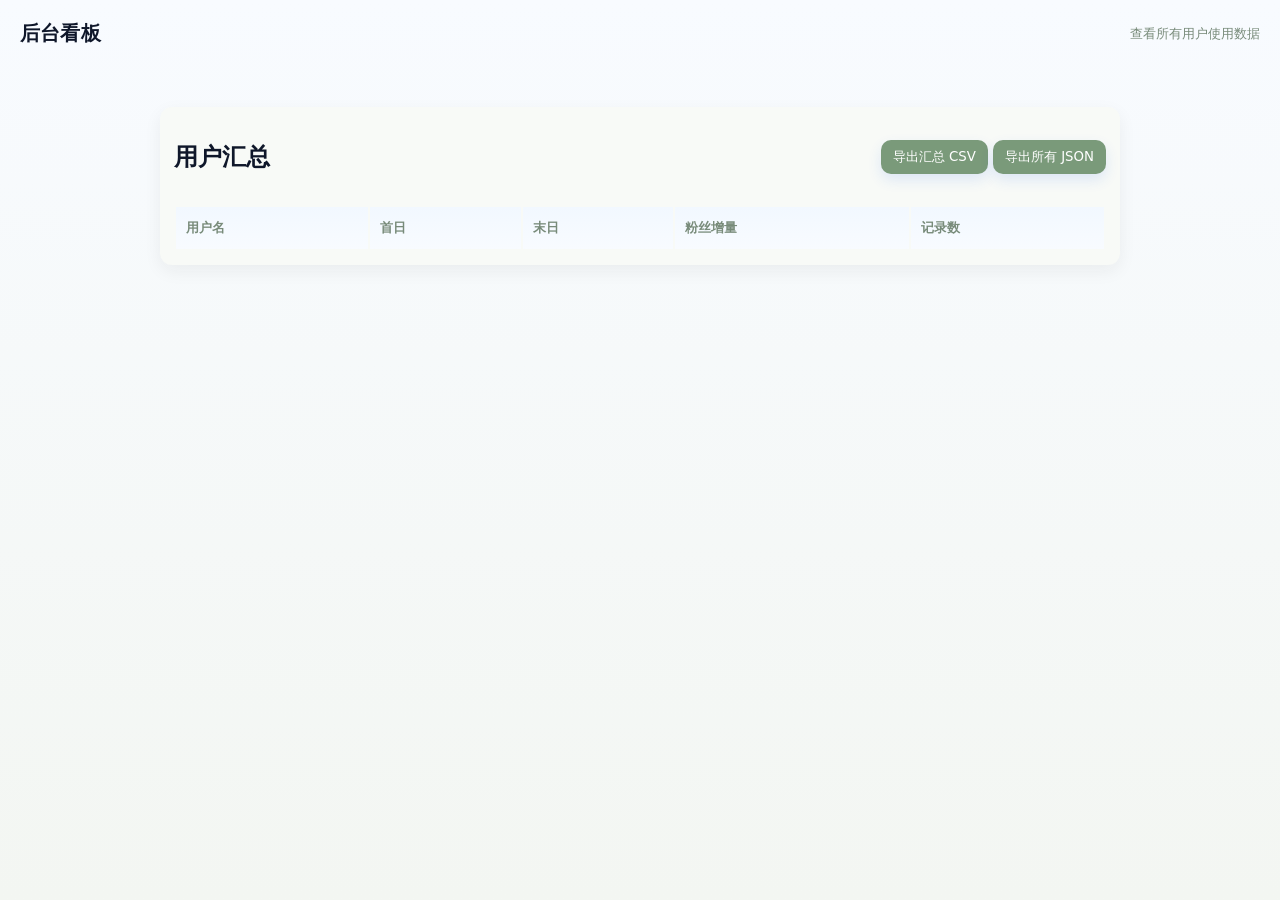
<file: admin.html>
<!doctype html>
<html lang="zh-CN">
  <head>
    <meta charset="utf-8" />
    <meta name="viewport" content="width=device-width,initial-scale=1" />
    <title>后台看板 - 粉丝增量</title>
    <link rel="stylesheet" href="style.css" />
  </head>
  <body>
    <header>
      <h1>后台看板</h1>
      <div class="small-muted">查看所有用户使用数据</div>
    </header>
    <main style="padding:20px;max-width:1000px;margin:20px auto;">
      <section class="card">
        <div style="display:flex;justify-content:space-between;align-items:center">
          <h2>用户汇总</h2>
          <div>
            <button id="exportAllCsv">导出汇总 CSV</button>
            <button id="exportAllJson">导出所有 JSON</button>
          </div>
        </div>
        <table id="adminTable" style="width:100%;margin-top:12px">
          <thead>
            <tr><th>用户名</th><th>首日</th><th>末日</th><th>粉丝增量</th><th>记录数</th></tr>
          </thead>
          <tbody></tbody>
        </table>
      </section>
    </main>
    <script>
      const STORAGE_KEY = 'fanTrackerData'
      function loadAll(){
        const raw = localStorage.getItem(STORAGE_KEY)
        return raw ? JSON.parse(raw) : {}
      }
      function computeSummary(data){
        // accept array or object; coerce to array of records
        let arr = []
        if(Array.isArray(data)) arr = data.slice()
        else if(data && typeof data === 'object') arr = Object.values(data)
        const sorted = (arr||[]).slice().sort((a,b)=> (a.date||'').toString().localeCompare((b.date||'').toString()))
        if(sorted.length===0) return {first:'-',last:'-',delta:0,count:0}
        const first = sorted[0]
        const last = sorted[sorted.length-1]
        const firstFollowers = Number(first.followers||0)
        const lastFollowers = Number(last.followers||0)
        return {first:first.date || '-', last:last.date || '-', delta: lastFollowers - firstFollowers, count: sorted.length}
      }
      function render(){
        const all = loadAll()
        const tbody = document.querySelector('#adminTable tbody')
        tbody.innerHTML = ''
        Object.keys(all).forEach(user=>{
          const s = computeSummary(all[user])
          const tr = document.createElement('tr')
          tr.innerHTML = `<td>${user}</td><td>${s.first}</td><td>${s.last}</td><td>${s.delta}</td><td>${s.count}</td>`
          tbody.appendChild(tr)
        })
      }
      document.getElementById('exportAllJson').addEventListener('click', ()=>{
        const all = loadAll()
        const blob = new Blob([JSON.stringify(all,null,2)], {type:'application/json'})
        const a=document.createElement('a'); a.href=URL.createObjectURL(blob); a.download='all-users.json'; a.click(); URL.revokeObjectURL(a.href)
      })
      document.getElementById('exportAllCsv').addEventListener('click', ()=>{
        const all = loadAll()
        const rows=[['用户名','首日','末日','粉丝增量','记录数']]
        Object.keys(all).forEach(user=>{
          const s = computeSummary(all[user])
          rows.push([user,s.first,s.last,s.delta,s.count])
        })
        const csv = rows.map(r=>r.map(c=> String(c).includes(',')?`"${String(c).replace(/"/g,'""')}"`:c).join(',')).join('\n')
        const BOM='\uFEFF'
        const blob = new Blob([BOM+csv],{type:'text/csv;charset=utf-8'})
        const a=document.createElement('a'); a.href=URL.createObjectURL(blob); a.download='users-summary.csv'; a.click(); URL.revokeObjectURL(a.href)
      })
      render()
    </script>
  </body>
</html>
</file>
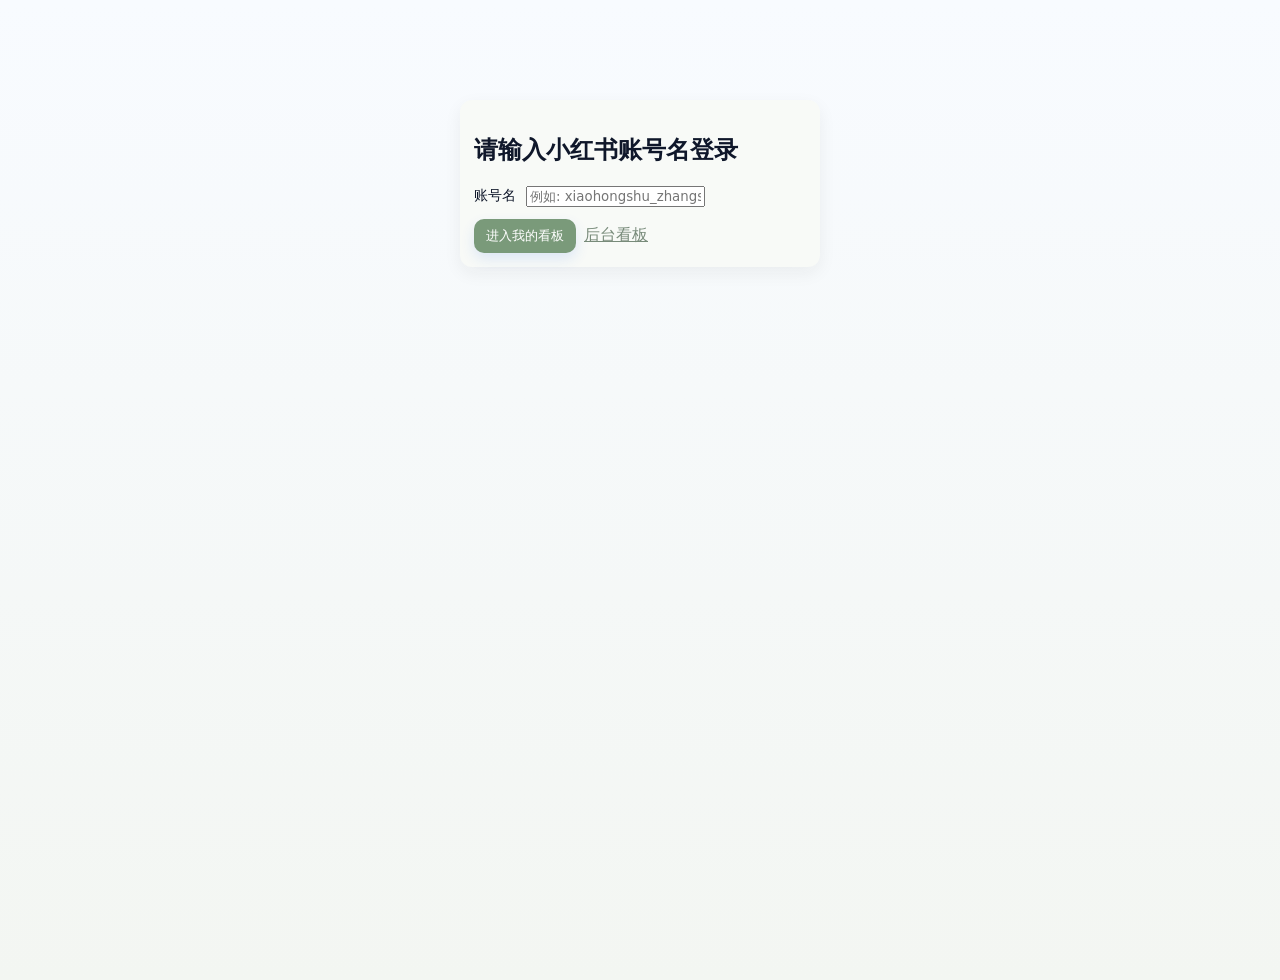
<file: login.html>
<!doctype html>
<html lang="zh-CN">
  <head>
    <meta charset="utf-8" />
    <meta name="viewport" content="width=device-width,initial-scale=1" />
    <title>登录 - 粉丝增量看板</title>
    <link rel="stylesheet" href="style.css" />
  </head>
  <body>
    <main style="max-width:400px;margin:80px auto;padding:20px;">
      <section class="card">
        <h2>请输入小红书账号名登录</h2>
        <form id="loginForm">
          <label>账号名 <input id="username" placeholder="例如: xiaohongshu_zhangsan" required /></label>
          <div style="margin-top:12px;display:flex;gap:8px;">
            <button type="submit">进入我的看板</button>
            <a href="admin.html" style="align-self:center;color:var(--muted);">后台看板</a>
          </div>
        </form>
      </section>
    </main>
    <script>
      const STORAGE_KEY = 'fanTrackerData'
      const CURR_KEY = 'fanTrackerCurrentUser'
      document.getElementById('loginForm').addEventListener('submit', e=>{
        e.preventDefault()
        const name = document.getElementById('username').value.trim()
        if(!name) return alert('请输入账号名')
        // ensure storage structure
        try{
          const raw = localStorage.getItem(STORAGE_KEY)
          let all = raw ? JSON.parse(raw) : {}
          if(!all[name]) all[name] = []
          localStorage.setItem(STORAGE_KEY, JSON.stringify(all))
          localStorage.setItem(CURR_KEY, name)
          window.location.href = 'index.html'
        }catch(err){alert('无法访问本地存储: '+err.message)}
      })
    </script>
  </body>
</html>
</file>
<file: style.css>
:root{
	/* 日间：莫兰迪浅绿色系（低饱和度、柔和） */
	--bg: #f3f6f2;      /* 页面背景 */
	--card: #f8faf7;    /* 卡片背景 */
	--muted: #788b7a;   /* 次要文字 */
	--accent: #7a9a7a;  /* 主色（按钮、高亮） */
	--accent-2: #c8d7c7; /* 辅助/填充色 */
	--shadow: 0 6px 18px rgba(27,36,27,0.06);
}
*{box-sizing:border-box;font-family:Inter, ui-sans-serif, system-ui, -apple-system, "Segoe UI", Roboto, "Helvetica Neue", Arial}
body{margin:0;background:linear-gradient(180deg, #f8fbff 0%, var(--bg) 100%);color:#0f172a;min-height:100vh}
header{padding:20px;background:transparent}
header{padding:20px;background:transparent;display:flex;align-items:center;justify-content:space-between}
header h1{margin:0;font-size:20px;letter-spacing:0.2px}

.header-left{display:flex;flex-direction:column}
.header-right{display:flex;align-items:center;gap:10px}
.theme-toggle{background:transparent;border:1px solid rgba(15,23,42,0.06);padding:6px 8px;border-radius:8px;cursor:pointer;font-size:16px}
.theme-toggle[aria-pressed="true"]{background:var(--accent);color:#fff;border-color:transparent;box-shadow:0 6px 14px rgba(37,99,235,0.12)}
main{padding:24px;max-width:1100px;margin:20px auto}
.container{display:grid;grid-template-columns:1fr;gap:18px}
.card{background:var(--card);border-radius:12px;padding:14px;box-shadow:var(--shadow)}
.form-section{display:flex;gap:20px;align-items:center;flex-wrap:wrap;margin-bottom:12px}
.form-section .filters{display:flex;gap:12px;align-items:center;margin-top:12px;flex-wrap:wrap}
.filters label{display:flex;align-items:center;gap:8px;font-size:13px;color:var(--muted)}
form label{display:flex;align-items:center;gap:10px;font-size:14px}
.form-section form{display:flex;gap:18px;align-items:center;flex-wrap:wrap}
input[type=date],input[type=number],input[type=search]{padding:10px 12px;border:1px solid #e6eefc;background:#fbfdff;border-radius:10px;min-width:180px}
button{background:var(--accent);color:#fff;border:0;padding:8px 12px;border-radius:10px;cursor:pointer;box-shadow:0 6px 14px rgba(37,99,235,0.12)}
button:hover{transform:translateY(-1px)}
.actions{display:flex;gap:10px;align-items:center}
.chart-section{padding:12px;border-radius:12px}
.chart-wrap{background:linear-gradient(180deg,#ffffff 0%,#f7fbff 100%);padding:10px;border-radius:12px;box-shadow:0 8px 24px rgba(15,23,42,0.04)}
.chart-section canvas{width:100%;display:block;height:auto}
/* two-chart layout */
.charts-grid{display:grid;grid-template-columns:1fr 1fr;gap:14px}
.chart-card h3{margin:0 0 8px 0;font-size:14px;color:var(--muted)}

@media (max-width:900px){
	.charts-grid{grid-template-columns:1fr}
}
.table-section{overflow:auto}
.table-section table{width:100%;border-collapse:collapse;background:transparent;border-radius:10px;overflow:hidden}
thead th{background:linear-gradient(180deg,#f2f8ff,#f8fbff);padding:12px 10px;text-align:left;color:var(--muted);font-size:13px}
thead th{cursor:pointer}
thead th.sort-asc::after{content:' ▲';font-size:12px;color:var(--accent)}
thead th.sort-desc::after{content:' ▼';font-size:12px;color:var(--accent)}
thead th[data-key="delta"]{width:110px}
tbody td{padding:12px;border-top:1px solid #f1f5f9;font-size:14px}
tbody tr:nth-child(even){background:#fbfdff}
.btn-del{background:#ef4444;padding:6px 10px;border-radius:8px}
.small-muted{color:var(--muted);font-size:13px}

@media (max-width:900px){
	.chart-section canvas{height:auto}
}

@media (max-width:600px){
	main{padding:12px}
	.form-section{flex-direction:column;align-items:stretch}
	input[type=date],input[type=number],input[type=search]{width:100%}
}

/* Dark mode */
@media (prefers-color-scheme: dark) {
	:root{
		--bg: #071025;
		--card: #0b1220;
		--muted: #9aa7bf;
		--accent: #60a5fa;
		--accent-2: #2b6cb0;
		--shadow: 0 8px 24px rgba(2,6,23,0.6);
	}
	body{background:linear-gradient(180deg,#041223 0%, var(--bg) 100%);color:#e6eef8}
	header h1{color:#e6eef8}
	.card{background:linear-gradient(180deg,#071427,#071427)}
	input[type=date],input[type=number],input[type=search]{background:#06111a;border:1px solid rgba(255,255,255,0.04);color:#e6eef8}
	thead th{background:linear-gradient(180deg,#041428,#071427);color:var(--muted)}
	tbody td{color:#e6eef8;border-top:1px solid rgba(255,255,255,0.03)}
	.btn-del{background:#f87171}

	/* 夜间：按钮使用浅灰色以降低饱和度，保持文本可读 */
	button{background:#d5d7d7;color:#0b0b0c;border:1px solid rgba(255,255,255,0.06);box-shadow:none}
}

/* Manual theme overrides (class-based). Add to <body> as `theme-dark` or `theme-light` to force theme */
body.theme-dark{
	/* 夜间：深灰中性色 */
	--bg: #0b0b0c;
	--card: #111213;
	--muted: #9ea199;
	--accent: #7fb07f;
	--accent-2: #5b7a5b;
	--shadow: 0 8px 24px rgba(0,0,0,0.7);
	background: linear-gradient(180deg,#0a0a0b 0%, var(--bg) 100%);
	color: #e6e6e6;
}
body.theme-light{
	/* 强化：日间莫兰迪绿 */
	--bg: #f3f6f2;
	--card: #f8faf7;
	--muted: #788b7a;
	--accent: #7a9a7a;
	--accent-2: #c8d7c7;
	--shadow: 0 6px 18px rgba(27,36,27,0.06);
	background: linear-gradient(180deg, #f7faf6 0%, var(--bg) 100%);
	color: #0f1710;
}

/* Ensure inputs/buttons adapt when forcing theme */
body.theme-dark input[type=date],body.theme-dark input[type=number],body.theme-dark input[type=search]{background:#06111a;border:1px solid rgba(255,255,255,0.04);color:#e6eef8}
body.theme-dark .card{background:linear-gradient(180deg,#071427,#071427)}
body.theme-dark thead th{background:linear-gradient(180deg,#041428,#071427);color:var(--muted)}
body.theme-dark tbody td{color:#e6eef8;border-top:1px solid rgba(255,255,255,0.03)}

/* body.theme-dark 专门覆盖（class 强制模式） */
body.theme-dark button{background:#d5d7d7;color:#0b0b0c;border:1px solid rgba(255,255,255,0.06);box-shadow:none}
</file>
